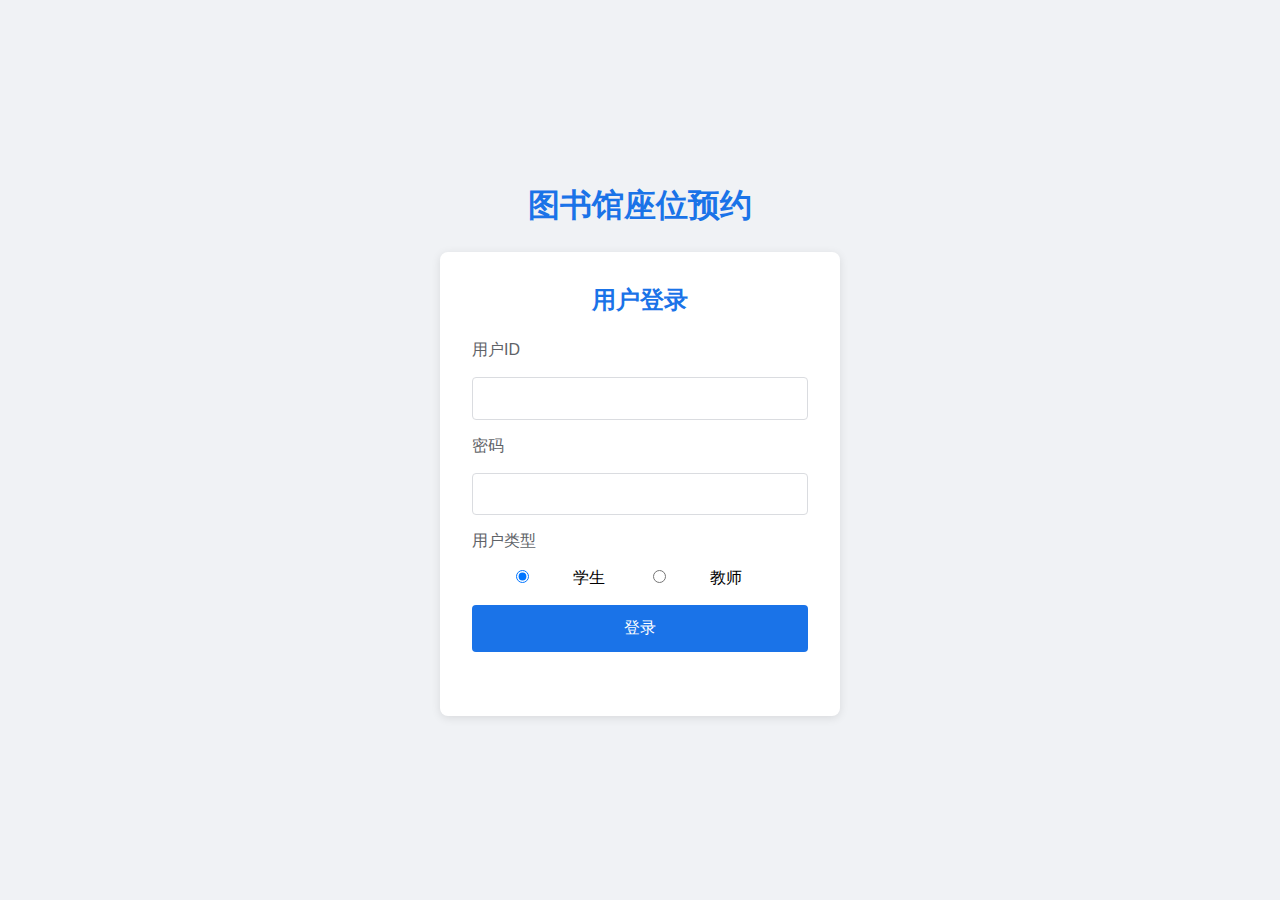
<file: index.html>
<!DOCTYPE html>
<html lang="en">
<head>
    <meta charset="UTF-8">
    <meta name="viewport" content="width=device-width, initial-scale=1.0">
    <title>登陆界面</title>
    <link rel="stylesheet" href="../css/index.css">
    <script src="../js/index.js" defer></script>
</head>
<body>
    <div class="container">
        <h1>图书馆座位预约</h1>
        <div class="login-container">        
            <h2>用户登录</h2>
            <form id="loginForm">
                <div class="form-group">
                    <label for="username">用户ID</label>
                    <input type="text" id="username" required>
                </div>
                <div class="form-group">
                    <label for="password">密码</label>
                    <input type="password" id="password" required>
                </div>
                <div class="radio">
                    <label for="usertype">用户类型</label>
                    <input type="radio" name="usertype"  value="student" checked>学生 
                    <input type="radio" name="usertype"  value="teacher" >教师
                </div>
                <button type="submit">登录</button>
                <div id="message" class="message"></div>                
            </form>
        </div>
    </div>
</body>
</html>
</file>
<file: css/index.css>
* {
    margin: 0;
    padding: 0;
    box-sizing: border-box;
}

body {
    font-family: Arial, sans-serif;
    display: flex;
    justify-content: center;
    align-items: center;
    height: 100vh;
    margin: 0;
    background-color: #f0f2f5;
}

.login-container {
    background: white;
    padding: 2rem;
    border-radius: 8px;
    box-shadow: 0 2px 10px rgba(0, 0, 0, 0.1);
    width: 400px;
}

h1 {
    text-align: center;
    color: #1a73e8;
    margin-bottom: 1.5rem;
        
}

h2 {
    text-align: center;
    color: #1a73e8;
    margin-bottom: 1.5rem;
}

.form-group {
    margin-bottom: 1rem;
}

label {
    display: block;
    margin-bottom: 1rem;
    color: #5f6368;
}

.radio input {
    width: 30%;    
}

input {
    width: 100%;
    padding: 0.8rem;
    border: 1px solid #dadce0;
    border-radius: 4px;
    box-sizing: border-box;
}

button {
    width: 100%;
    padding: 0.8rem;
    background-color: #1a73e8;
    color: white;
    border: none;
    border-radius: 4px;
    cursor: pointer;
    font-size: 1rem;
    margin-top: 1rem;
}

button:hover {
    background-color: #1557b0;
}

.message {
    text-align: center;
    margin-top: 1rem;
    padding: 0.5rem;
    border-radius: 4px;
}

.success {
    background-color: #e6f4ea;
    color: #137333;
}

.error {
    background-color: #fce8e6;
    color: #c5221f;
}
</file>
